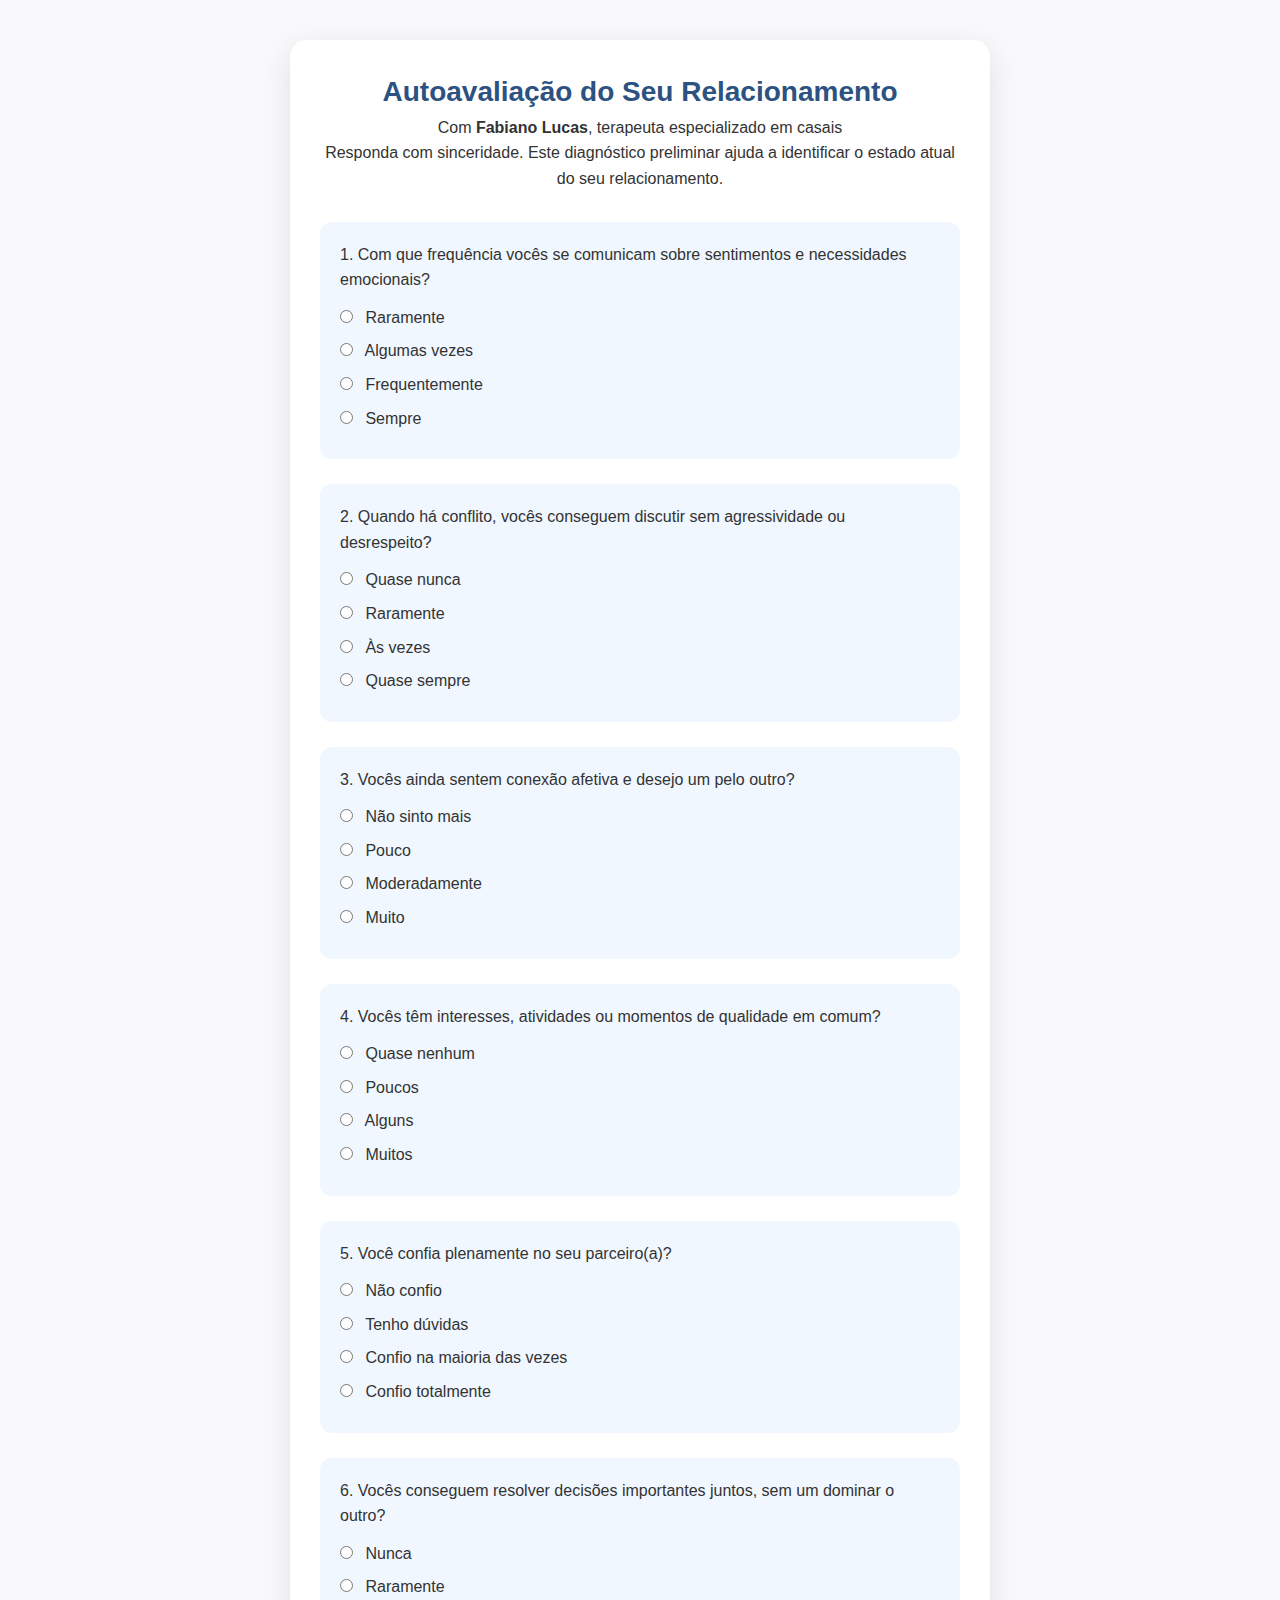
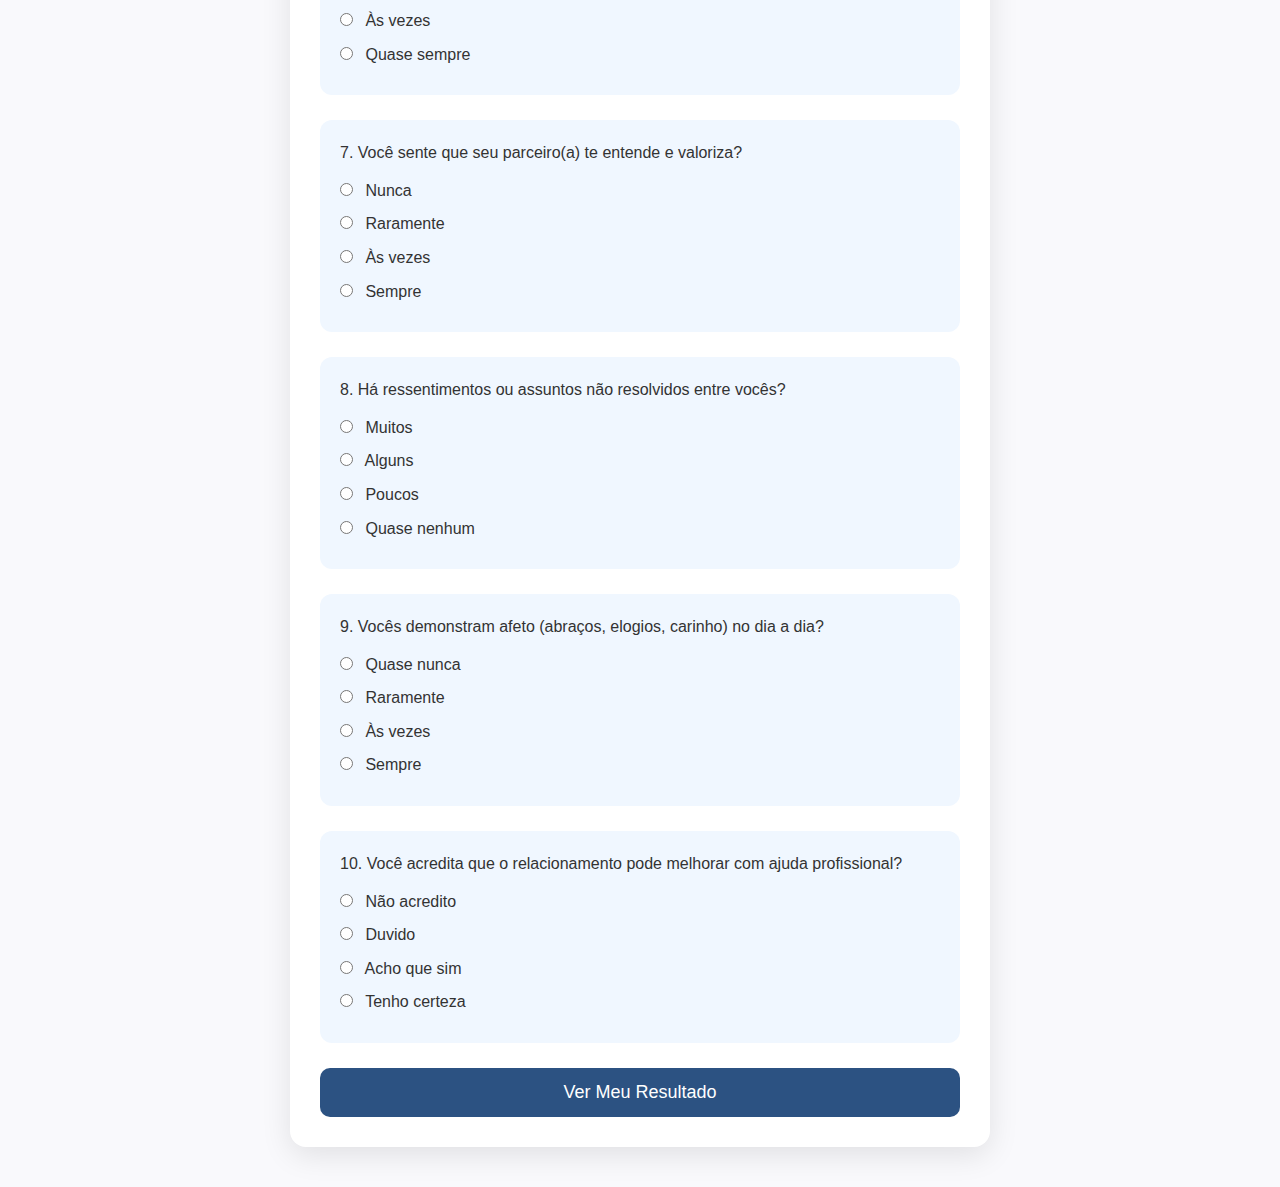
<file: fabiano/index.html>
<!DOCTYPE html>
<html lang="pt-BR">
<head>
  <meta charset="UTF-8" />
  <meta name="viewport" content="width=device-width, initial-scale=1.0"/>
  <title>Avaliação do Relacionamento | Fabiano Lucas</title>
  <link rel="stylesheet" href="../style.css" />
  <style>
    header h1 {
      color: #2c5282;
    }
    .btn-link {
      background: #2c5282;
    }
    .btn-link:hover {
      background: #1d3a57;
    }
  </style>
</head>
<body>
  <div class="container">
    <header>
      <h1>Autoavaliação do Seu Relacionamento</h1>
      <p>Com <strong>Fabiano Lucas</strong>, terapeuta especializado em casais</p>
      <p>Responda com sinceridade. Este diagnóstico preliminar ajuda a identificar o estado atual do seu relacionamento.</p>
    </header>

    <form id="quizForm">
      <!-- Pergunta 1 -->
      <div class="question">
        <p>1. Com que frequência vocês se comunicam sobre sentimentos e necessidades emocionais?</p>
        <label><input type="radio" name="q1" value="0" required> Raramente</label>
        <label><input type="radio" name="q1" value="1"> Algumas vezes</label>
        <label><input type="radio" name="q1" value="2"> Frequentemente</label>
        <label><input type="radio" name="q1" value="3"> Sempre</label>
      </div>

      <!-- Pergunta 2 -->
      <div class="question">
        <p>2. Quando há conflito, vocês conseguem discutir sem agressividade ou desrespeito?</p>
        <label><input type="radio" name="q2" value="0" required> Quase nunca</label>
        <label><input type="radio" name="q2" value="1"> Raramente</label>
        <label><input type="radio" name="q2" value="2"> Às vezes</label>
        <label><input type="radio" name="q2" value="3"> Quase sempre</label>
      </div>

      <!-- Pergunta 3 -->
      <div class="question">
        <p>3. Vocês ainda sentem conexão afetiva e desejo um pelo outro?</p>
        <label><input type="radio" name="q3" value="0" required> Não sinto mais</label>
        <label><input type="radio" name="q3" value="1"> Pouco</label>
        <label><input type="radio" name="q3" value="2"> Moderadamente</label>
        <label><input type="radio" name="q3" value="3"> Muito</label>
      </div>

      <!-- Pergunta 4 -->
      <div class="question">
        <p>4. Vocês têm interesses, atividades ou momentos de qualidade em comum?</p>
        <label><input type="radio" name="q4" value="0" required> Quase nenhum</label>
        <label><input type="radio" name="q4" value="1"> Poucos</label>
        <label><input type="radio" name="q4" value="2"> Alguns</label>
        <label><input type="radio" name="q4" value="3"> Muitos</label>
      </div>

      <!-- Pergunta 5 -->
      <div class="question">
        <p>5. Você confia plenamente no seu parceiro(a)?</p>
        <label><input type="radio" name="q5" value="0" required> Não confio</label>
        <label><input type="radio" name="q5" value="1"> Tenho dúvidas</label>
        <label><input type="radio" name="q5" value="2"> Confio na maioria das vezes</label>
        <label><input type="radio" name="q5" value="3"> Confio totalmente</label>
      </div>

      <!-- Pergunta 6 -->
      <div class="question">
        <p>6. Vocês conseguem resolver decisões importantes juntos, sem um dominar o outro?</p>
        <label><input type="radio" name="q6" value="0" required> Nunca</label>
        <label><input type="radio" name="q6" value="1"> Raramente</label>
        <label><input type="radio" name="q6" value="2"> Às vezes</label>
        <label><input type="radio" name="q6" value="3"> Quase sempre</label>
      </div>

      <!-- Pergunta 7 -->
      <div class="question">
        <p>7. Você sente que seu parceiro(a) te entende e valoriza?</p>
        <label><input type="radio" name="q7" value="0" required> Nunca</label>
        <label><input type="radio" name="q7" value="1"> Raramente</label>
        <label><input type="radio" name="q7" value="2"> Às vezes</label>
        <label><input type="radio" name="q7" value="3"> Sempre</label>
      </div>

      <!-- Pergunta 8 -->
      <div class="question">
        <p>8. Há ressentimentos ou assuntos não resolvidos entre vocês?</p>
        <label><input type="radio" name="q8" value="3" required> Muitos</label>
        <label><input type="radio" name="q8" value="2"> Alguns</label>
        <label><input type="radio" name="q8" value="1"> Poucos</label>
        <label><input type="radio" name="q8" value="0"> Quase nenhum</label>
      </div>

      <!-- Pergunta 9 -->
      <div class="question">
        <p>9. Vocês demonstram afeto (abraços, elogios, carinho) no dia a dia?</p>
        <label><input type="radio" name="q9" value="0" required> Quase nunca</label>
        <label><input type="radio" name="q9" value="1"> Raramente</label>
        <label><input type="radio" name="q9" value="2"> Às vezes</label>
        <label><input type="radio" name="q9" value="3"> Sempre</label>
      </div>

      <!-- Pergunta 10 -->
      <div class="question">
        <p>10. Você acredita que o relacionamento pode melhorar com ajuda profissional?</p>
        <label><input type="radio" name="q10" value="0" required> Não acredito</label>
        <label><input type="radio" name="q10" value="1"> Duvido</label>
        <label><input type="radio" name="q10" value="2"> Acho que sim</label>
        <label><input type="radio" name="q10" value="3"> Tenho certeza</label>
      </div>

      <button type="submit">Ver Meu Resultado</button>
    </form>
  </div>

  <script src="../script.js"></script>
</body>
</html>
</file>
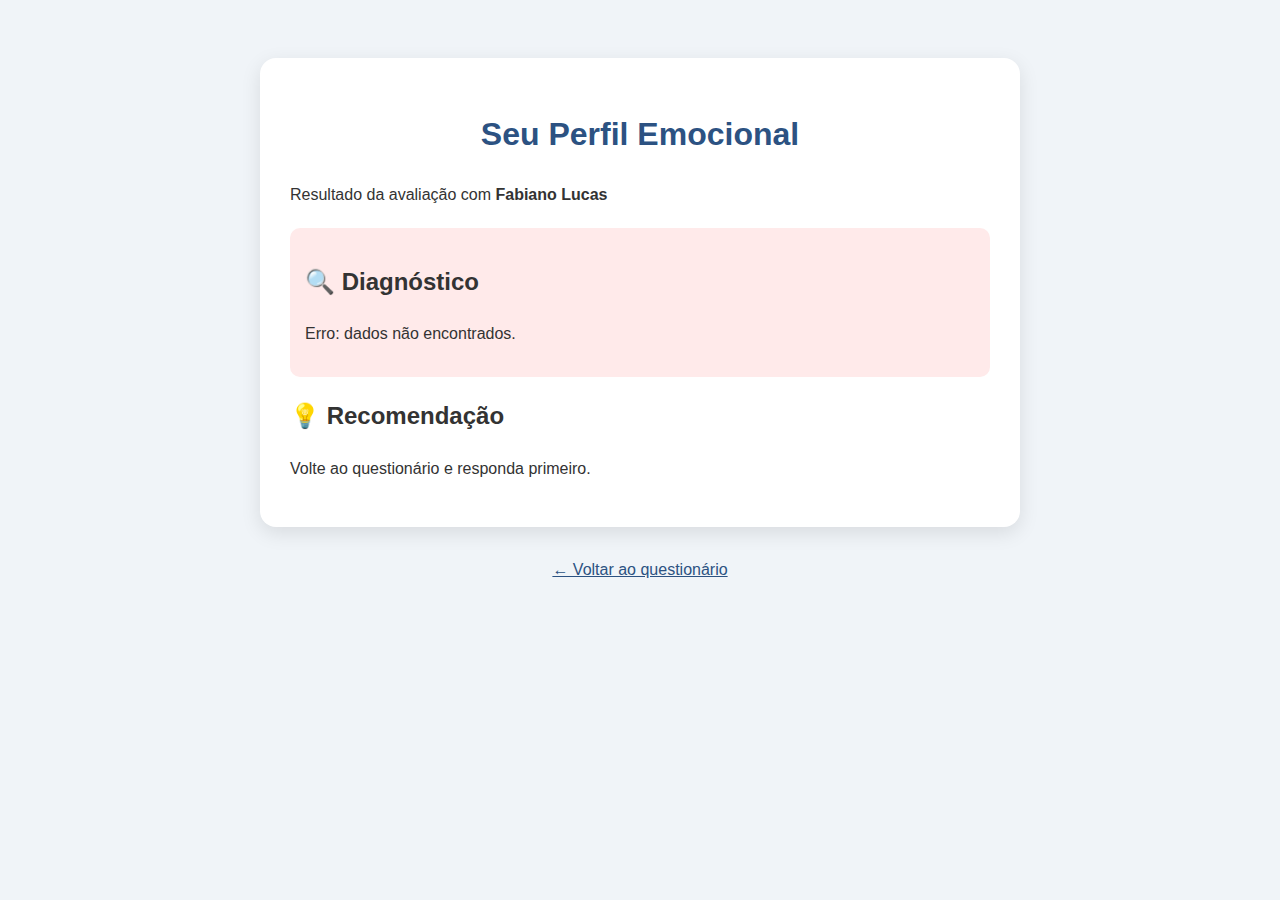
<file: fabiano/f.results.html>
<!DOCTYPE html>
<html lang="pt-BR">
<head>
  <meta charset="UTF-8" />
  <meta name="viewport" content="width=device-width, initial-scale=1.0"/>
  <title>Resultado | Fabiano Lucas</title>
  <style>
    body {
      font-family: 'Segoe UI', sans-serif;
      background: #f0f4f8;
      color: #333;
      line-height: 1.6;
      padding: 20px;
    }
    .container {
      max-width: 700px;
      margin: 30px auto;
      padding: 30px;
      background: white;
      border-radius: 16px;
      box-shadow: 0 6px 20px rgba(0,0,0,0.1);
    }
    header h1 {
      color: #2c5282;
      text-align: center;
    }
    .diagnosis {
      background: #e6f2ff;
      padding: 15px;
      border-radius: 10px;
      margin: 20px 0;
    }
    .btn {
      display: block;
      width: 100%;
      padding: 14px;
      background: #2c5282;
      color: white;
      text-align: center;
      border: none;
      border-radius: 10px;
      margin-top: 25px;
      text-decoration: none;
      font-size: 18px;
    }
    .error {
      color: #d32f2f;
      text-align: center;
      font-size: 16px;
    }
  </style>
</head>
<body>
  <div class="container">
    <header>
      <h1>Seu Perfil Emocional</h1>
      <p>Resultado da avaliação com <strong>Fabiano Lucas</strong></p>
    </header>

    <div class="diagnosis">
      <h2>🔍 Diagnóstico</h2>
      <p id="resultText">Carregando...</p>
    </div>

    <div class="recommendation">
      <h2>💡 Recomendação</h2>
      <p id="recommendation">Carregando...</p>
    </div>

    <a href="https://calendly.com/seu-link-aqui" target="_blank" class="btn" id="scheduleBtn">
      Agendar Sessão com Fabiano
    </a>
  </div>

  <script>
    // Garante que tudo carrega
    window.onload = function() {
      const total = localStorage.getItem("fabiano_total");
      const media = localStorage.getItem("fabiano_media");

      const resultText = document.getElementById("resultText");
      const recommendation = document.getElementById("recommendation");
      const scheduleBtn = document.getElementById("scheduleBtn");

      if (total === null || media === null) {
        resultText.textContent = "Erro: dados não encontrados.";
        recommendation.textContent = "Volte ao questionário e responda primeiro.";
        resultText.parentElement.style.backgroundColor = "#ffeaea";
        scheduleBtn.style.display = "none";
        document.body.innerHTML += `<p style="text-align:center; margin-top:20px;">
          <a href="index.html" style="color:#2c5282;">← Voltar ao questionário</a>
        </p>`;
        return;
      }

      const m = parseFloat(media);

      if (m >= 2.5) {
        resultText.textContent = "Relacionamento saudável com boa conexão.";
        recommendation.textContent = "Parabéns! A terapia pode fortalecer ainda mais sua parceria.";
      } else if (m >= 1.8) {
        resultText.textContent = "Há desafios, mas também pontos fortes.";
        recommendation.textContent = "A terapia pode ajudar a melhorar a comunicação e reconectar.";
      } else {
        resultText.textContent = "Relacionamento em crise ou desgaste.";
        recommendation.textContent = "A intervenção terapêutica é importante para decidir o próximo passo.";
      }

      // Atualize com seu link real
      scheduleBtn.href = "https://calendly.com/fabianolucas";
    };
  </script>
</body>
</html>
</file>
<file: style.css>
* {
  margin: 0;
  padding: 0;
  box-sizing: border-box;
}

body {
  font-family: 'Segoe UI', Tahoma, Geneva, Verdana, sans-serif;
  background: #f9f9fc;
  color: #333;
  line-height: 1.6;
}

.container {
  max-width: 700px;
  margin: 40px auto;
  padding: 30px;
  background: white;
  border-radius: 16px;
  box-shadow: 0 8px 30px rgba(0, 0, 0, 0.1);
}

header {
  text-align: center;
  margin-bottom: 30px;
}

header h1 {
  font-size: 28px;
  color: #2c5282;
}

.question {
  margin-bottom: 25px;
  padding: 20px;
  background: #f0f7ff;
  border-radius: 12px;
}

.question p {
  margin-bottom: 12px;
  font-weight: 500;
}

label {
  display: block;
  margin: 8px 0;
  cursor: pointer;
}

input[type="radio"] {
  margin-right: 8px;
}

button, .btn-link {
  display: block;
  width: 100%;
  padding: 14px;
  background: #2c5282;
  color: white;
  font-size: 18px;
  border: none;
  border-radius: 10px;
  cursor: pointer;
  margin-top: 20px;
  text-decoration: none;
  transition: background 0.3s;
}

button:hover, .btn-link:hover {
  background: #1d3a57;
}
</file>
